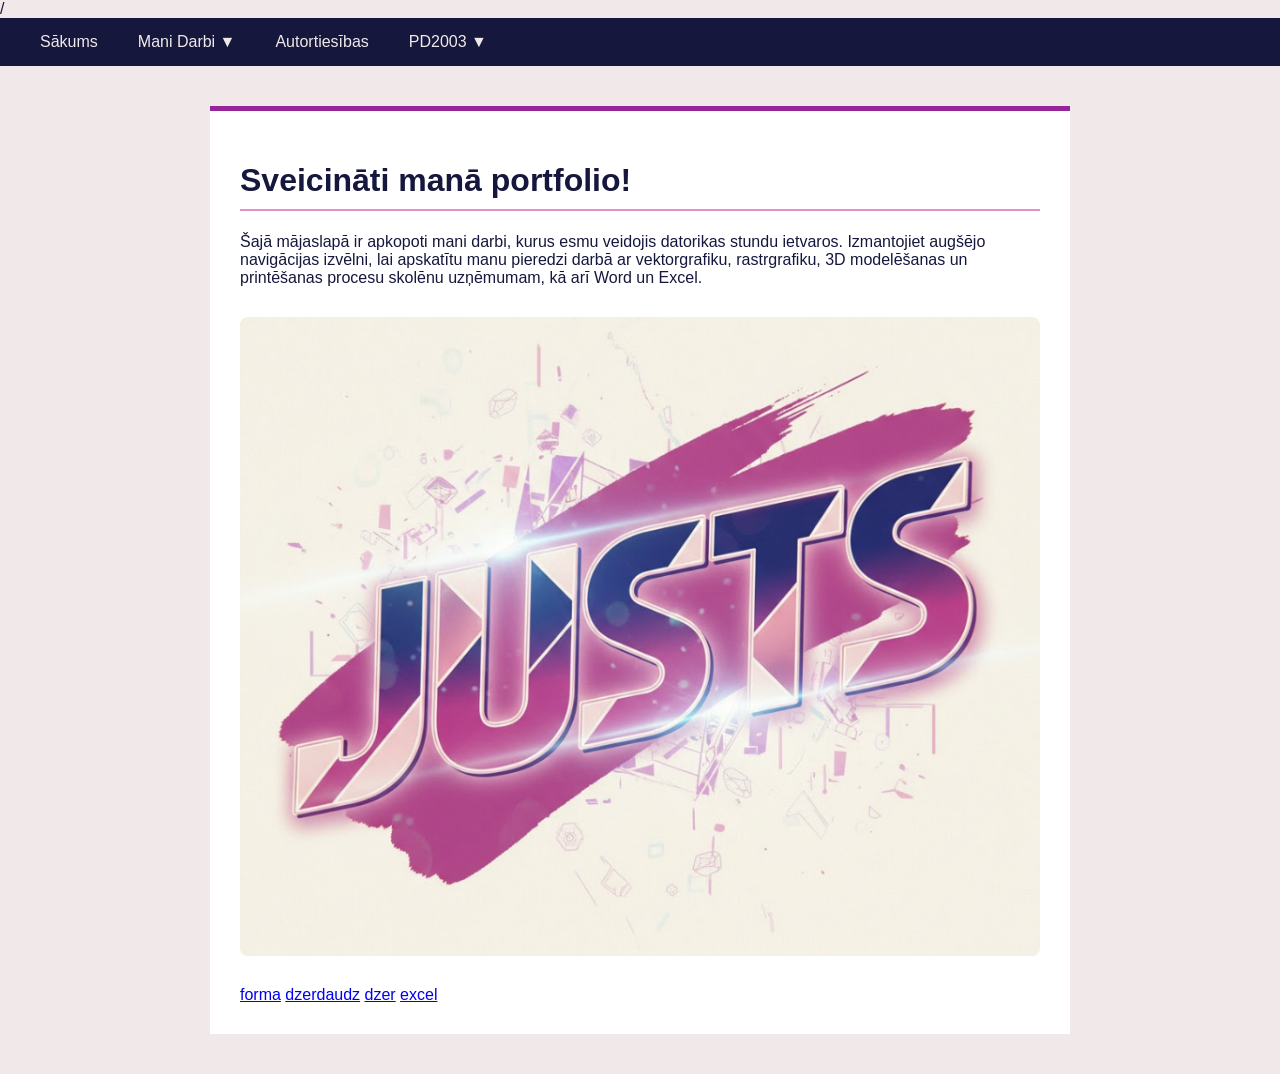
<file: index.html>
/<!DOCTYPE html>
<html lang="lv">
<head>
    <meta charset="UTF-8">
    <meta name="viewport" content="width=device-width, initial-scale=1.0">
    <title>Sākums | Mans Datorikas Portfolio</title>
    <link rel="stylesheet" href="style.css">
</head>
<body>

<nav>
        <ul>
            <li><a href="index.html">Sākums</a></li>
            <li class="dropdown">
                <a href="#">Mani Darbi ▼</a>
                <div class="dropdown-content">
                    <a href="inkscape.html">1. Inkscape grafika</a>
                    <a href="gimp.html">2. GIMP apstrāde</a>
                    <a href="3d-projekts.html">3. 3D Kubs "Sparģelis"</a>
                    <a href="word.html">4. Teksta apstrāde (Word)</a>
                    <a href="excel.html">5. Datu apstrāde (Excel)</a>
                </div>
            </li>
              <li><a href="otrais.html">Autortiesības</a></li>
             <li class="dropdown"> 
                 <a href="#">PD2003 ▼</a>
                 <div class="dropdown-content">
                 <a href="skola.html">Skola</a>
                 <a href="baiti.html">Baiti</a>
                     </div>
             </li>
        </ul>
    </nav>

    <main>
        <h1>Sveicināti manā portfolio!</h1>
        <p>Šajā mājaslapā ir apkopoti mani darbi, kurus esmu veidojis datorikas stundu ietvaros. Izmantojiet augšējo navigācijas izvēlni, lai apskatītu manu pieredzi darbā ar vektorgrafiku, rastrgrafiku, 3D modelēšanas un printēšanas procesu skolēnu uzņēmumam, kā arī Word un Excel.</p>
        
        <div style="text-align: center; margin: 20px 0;">
    <img src="images/image_2026-03-18_212314975.png" alt="Vārds" style="max-width: 100%; height: auto; border-radius: 8px;">
</div>
        <a href="forma.html">forma</a>
        <a href="dzerdaudz.html">dzerdaudz</a>
        <a href="dzer.html">dzer</a>
        <a href="images/excelKD2026_pabeigts.xlsx" download>excel</a>
    </main>

</body>
</html>
</file>
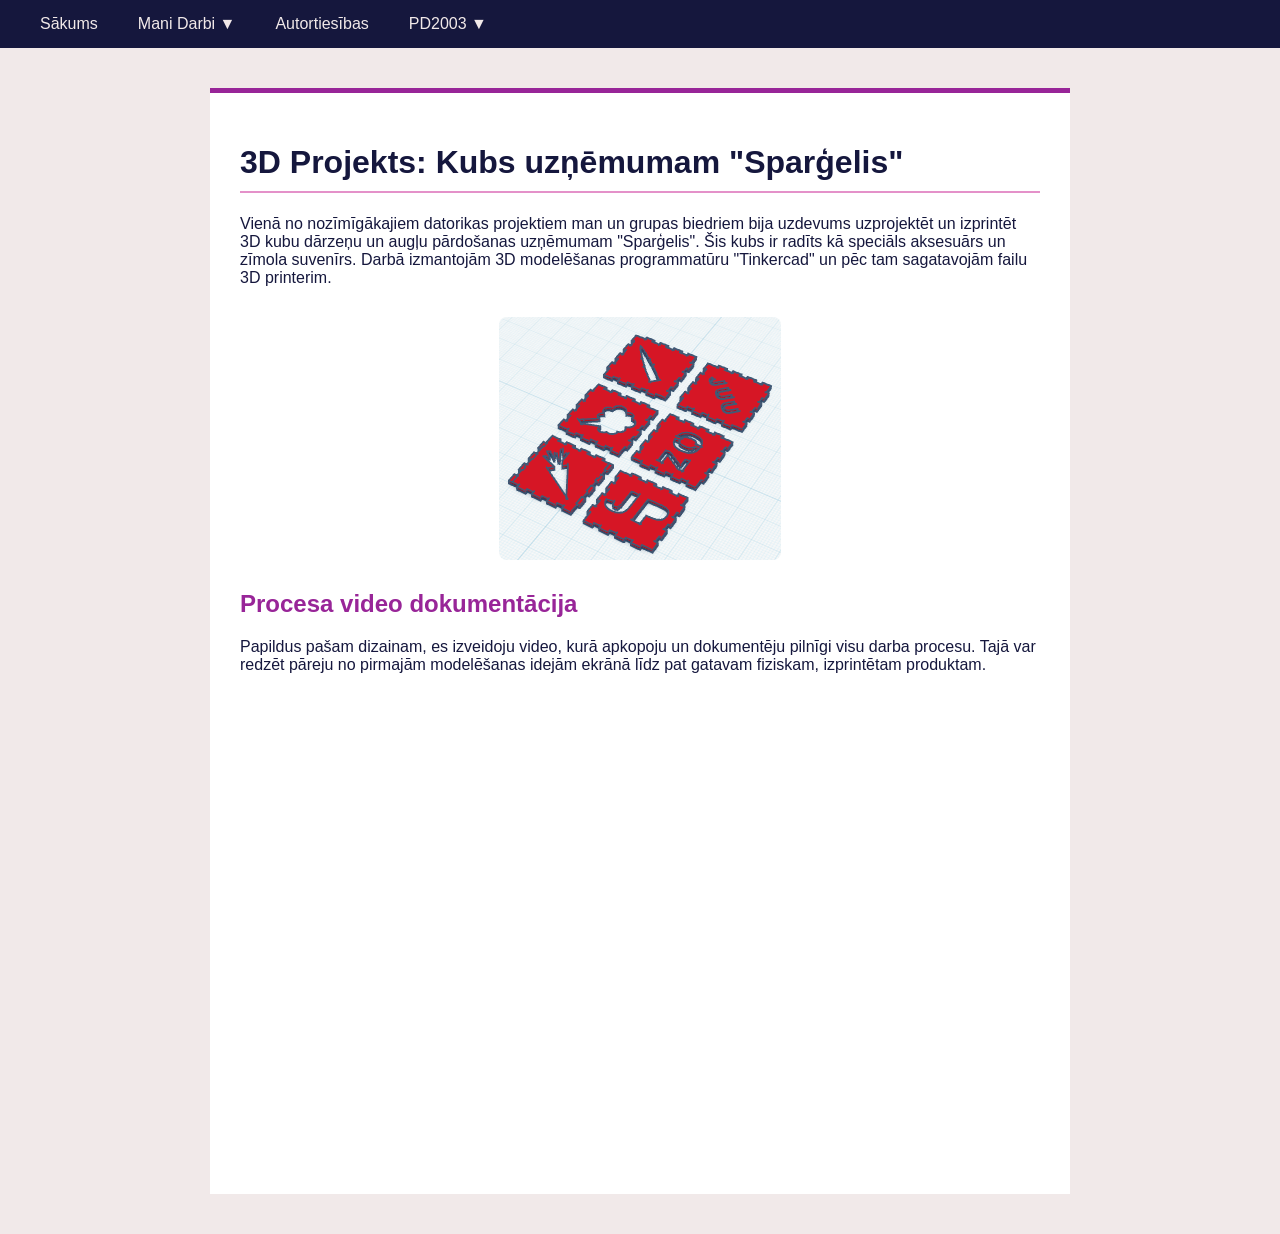
<file: 3d-projekts.html>
<!DOCTYPE html>
<html lang="lv">
<head>
    <meta charset="UTF-8">
    <meta name="viewport" content="width=device-width, initial-scale=1.0">
    <title>3D Projekts | Mans Datorikas Portfolio</title>
    <link rel="stylesheet" href="style.css">
</head>
<body>

<nav>
        <ul>
            <li><a href="index.html">Sākums</a></li>
            <li class="dropdown">
                <a href="#">Mani Darbi ▼</a>
                <div class="dropdown-content">
                    <a href="inkscape.html">1. Inkscape grafika</a>
                    <a href="gimp.html">2. GIMP apstrāde</a>
                    <a href="3d-projekts.html">3. 3D Kubs "Sparģelis"</a>
                    <a href="word.html">4. Teksta apstrāde (Word)</a>
                    <a href="excel.html">5. Datu apstrāde (Excel)</a>
                </div>
            </li>
              <li><a href="otrais.html">Autortiesības</a></li>
                  <li class="dropdown"> 
                 <a href="#">PD2003 ▼</a>
                 <div class="dropdown-content">
                 <a href="skola.html">Skola</a>
                 <a href="baiti.html">Baiti</a>
                     </div>
             </li>
        </ul>
    </nav>

    <main>
        <h1>3D Projekts: Kubs uzņēmumam "Sparģelis"</h1>
        <p>Vienā no nozīmīgākajiem datorikas projektiem man un grupas biedriem bija uzdevums uzprojektēt un izprintēt 3D kubu dārzeņu un augļu pārdošanas uzņēmumam "Sparģelis". Šis kubs ir radīts kā speciāls aksesuārs un zīmola suvenīrs. Darbā izmantojām 3D modelēšanas programmatūru "Tinkercad" un pēc tam sagatavojām failu 3D printerim.</p>
        
                    <div style="text-align: center; margin: 20px 0;">
    <img src="images/image_2026-03-18_201516150.png" alt="Kuba skaldnes" style="max-width: 100%; height: auto; border-radius: 8px;">
</div>
        <h2>Procesa video dokumentācija</h2>
        <p>Papildus pašam dizainam, es izveidoju video, kurā apkopoju un dokumentēju pilnīgi visu darba procesu. Tajā var redzēt pāreju no pirmajām modelēšanas idejām ekrānā līdz pat gatavam fiziskam, izprintētam produktam.</p>

  
        <div class="video-container">
    <iframe src="https://www.youtube.com/embed/SklRzxZLgZM?si=HY-MJ5q-MjUDjs78" 
            title="YouTube video player" 
            frameborder="0" 
            allow="accelerometer; autoplay; clipboard-write; encrypted-media; gyroscope; picture-in-picture" 
            allowfullscreen>
    </iframe>
</div>
    </main>

</body>
</html>
</file>
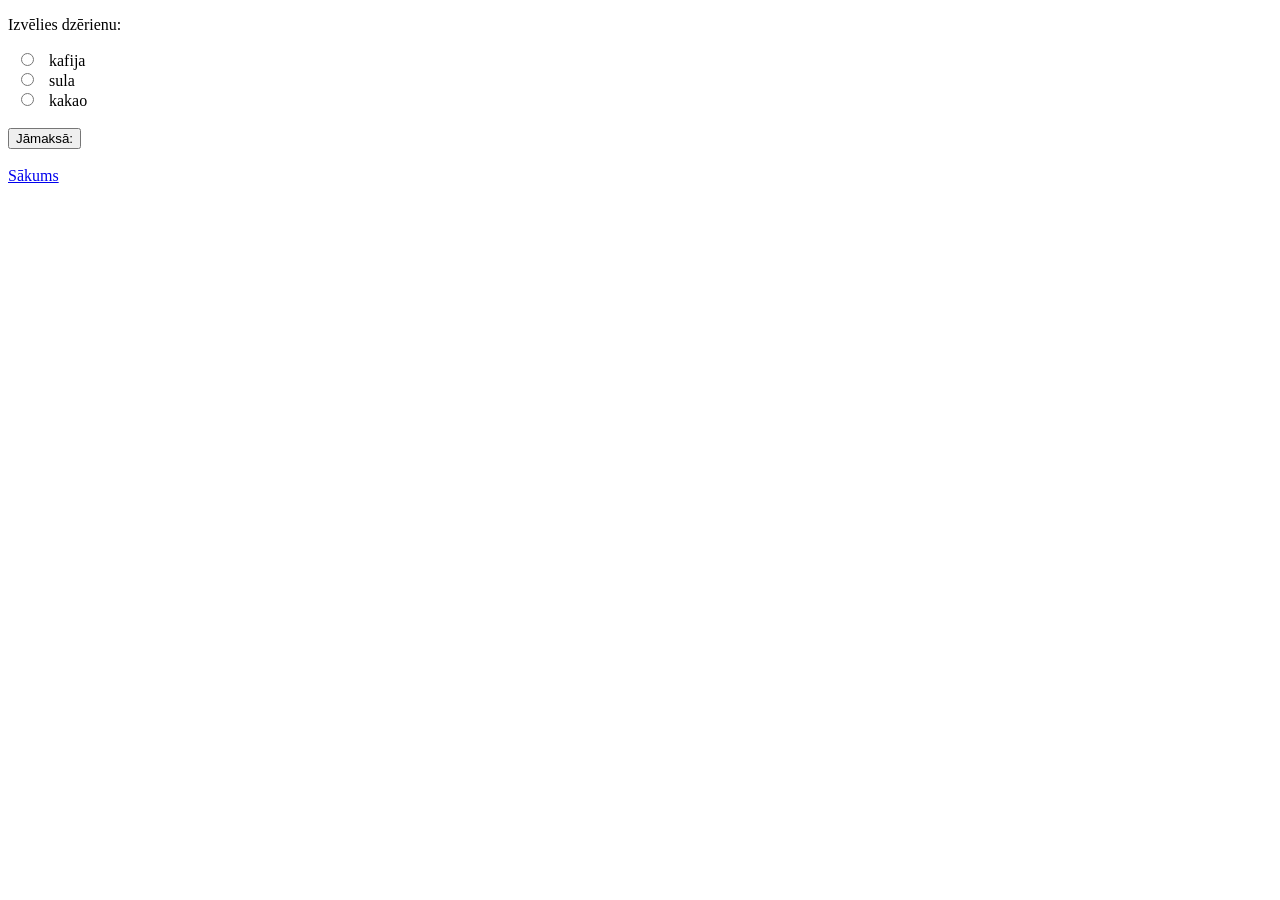
<file: dzer.html>
<!DOCTYPE html>
<html>
<head>
</head>
<body>
    <script>
        function maksa(){
            let dz = document.getElementsByName('drink');
            for(let i = 0; i < dz.length; i++) {
                if(dz[i].checked)
                    document.getElementById("cena").innerHTML = dz[i].value;
            }
        }
    </script>

    <p>Izvēlies dzērienu:</p>
    <form>
        &nbsp; 
        <input type="radio" id="kafija" name="drink" value="3.60">
        &nbsp; 
        <label for="kafija">kafija</label>
        <br>
        &nbsp; 
        <input type="radio" id="sula" name="drink" value="2.50">
        &nbsp; 
        <label for="sula">sula</label>
        <br>
        &nbsp; 
        <input type="radio" id="kakao" name="drink" value="3.20">
        &nbsp; 
        <label for="kakao">kakao</label>
        <br>
        <br>
        <input type="button" value="Jāmaksā:" onclick="maksa()"> <span id="cena"></span>
    </form>
    <br>
    <a href="index.html">Sākums</a>
</body>
</html>
</file>
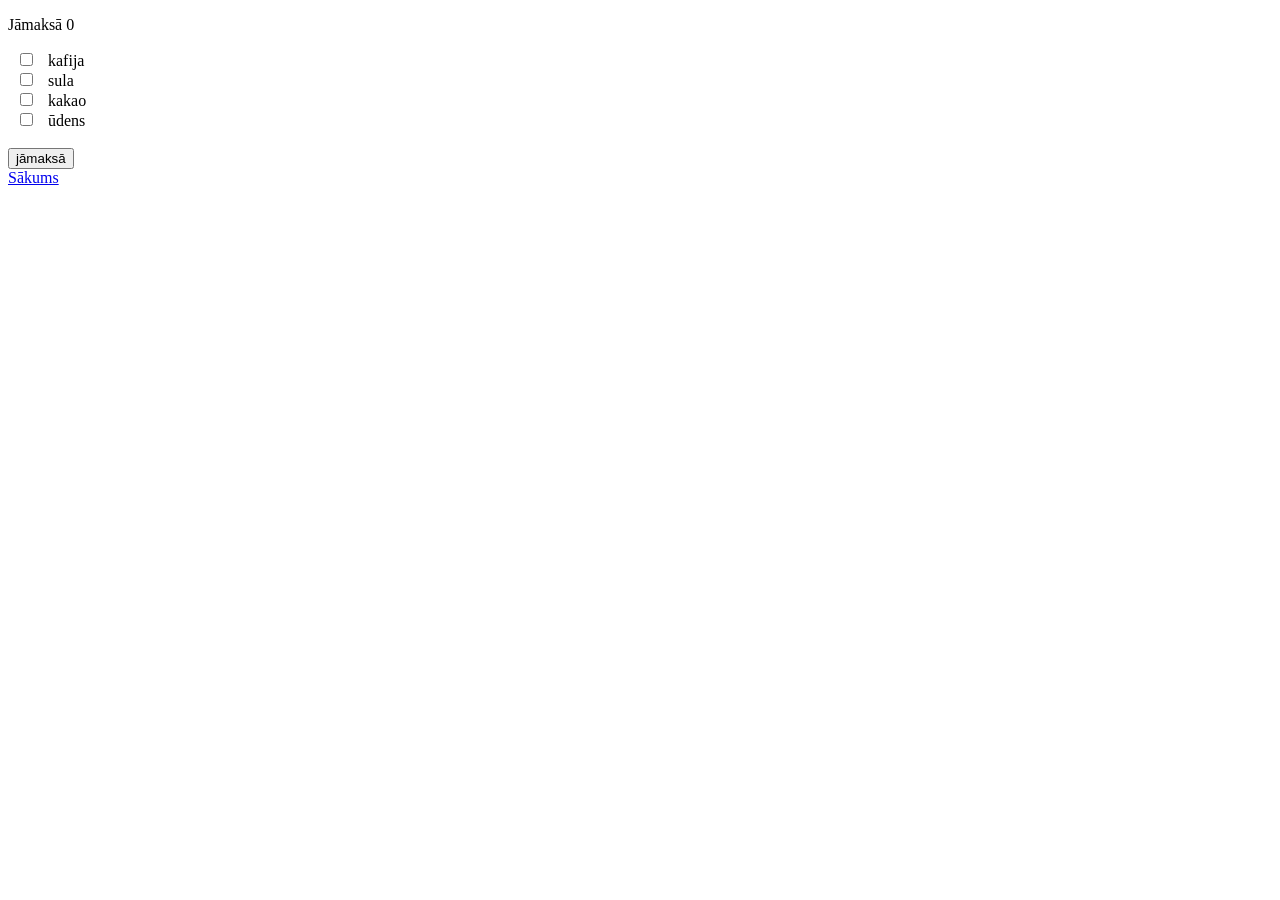
<file: dzerdaudz.html>
<!DOCTYPE html>
<html>
<head></head>
<body>
    <script>
        function maksa(){
            let dz = document.getElementsByTagName('input');
            let sum=0;
            for(i = 0; i < dz.length-1; i++) {
                if(dz[i].checked) sum+=Number(dz[i].value);
            }
            document.getElementById("maksa").innerHTML="Jāmaksā "+sum;
        }
    </script>

    <p id="maksa">Jāmaksā 0</p>
    <form>
        &nbsp; 
        <input type="checkbox" id="kafija" name="kafija" value="3.60">
        &nbsp; 
        <label for="kafija">kafija</label>
        <br>
        &nbsp; 
        <input type="checkbox" id="sula" name="sula" value="2.50">
        &nbsp; 
        <label for="sula">sula</label>
        <br>
        &nbsp; 
        <input type="checkbox" id="kakao" name="kakao" value="3.20">
        &nbsp; 
        <label for="kakao">kakao</label>
        <br>
       &nbsp; 
        <input type="checkbox" id="udens" name="udens" value="0.95">
        &nbsp; 
        <label for="udens">ūdens</label>
        <br>
        <br>
        <input type="button" id="poga" value="jāmaksā" onclick="maksa()">
    </form>
    <a href="index.html">Sākums</a>
</body>
</html>
</file>
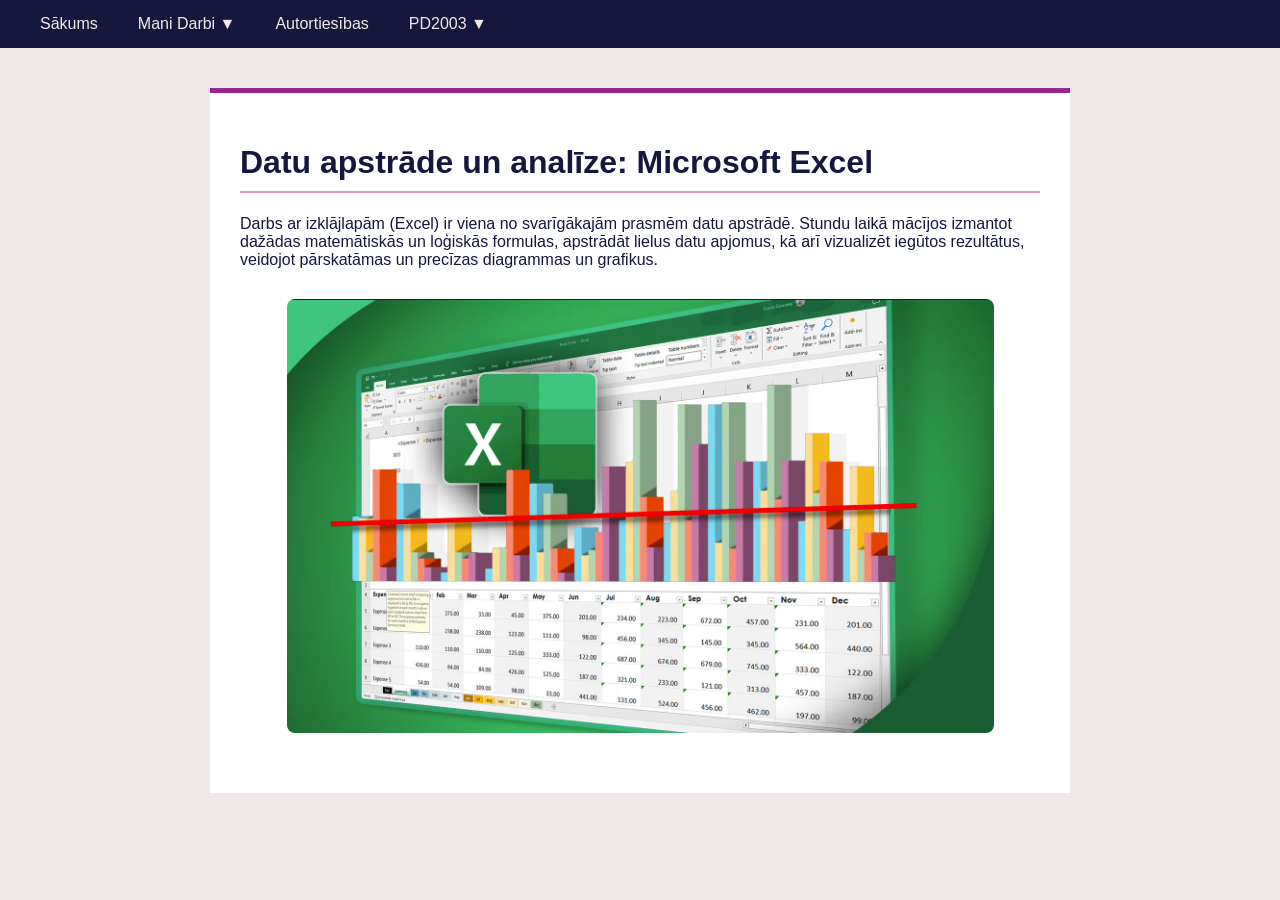
<file: excel.html>
<!DOCTYPE html>
<html lang="lv">
<head>
    <meta charset="UTF-8">
    <meta name="viewport" content="width=device-width, initial-scale=1.0">
    <title>Excel | Mans Datorikas Portfolio</title>
    <link rel="stylesheet" href="style.css">
</head>
<body>

    <nav>
        <ul>
            <li><a href="index.html">Sākums</a></li>
            <li class="dropdown">
                <a href="#">Mani Darbi ▼</a>
                <div class="dropdown-content">
                    <a href="inkscape.html">1. Inkscape grafika</a>
                    <a href="gimp.html">2. GIMP apstrāde</a>
                    <a href="3d-projekts.html">3. 3D Kubs "Sparģelis"</a>
                    <a href="word.html">4. Teksta apstrāde (Word)</a>
                    <a href="excel.html">5. Datu apstrāde (Excel)</a>
                </div>
            </li>
              <li><a href="otrais.html">Autortiesības</a></li>
                 <li class="dropdown"> 
                 <a href="#">PD2003 ▼</a>
                 <div class="dropdown-content">
                 <a href="skola.html">Skola</a>
                 <a href="baiti.html">Baiti</a>
                     </div>
             </li>
        </ul>
    </nav>

    <main>
        <h1>Datu apstrāde un analīze: Microsoft Excel</h1>
        <p>Darbs ar izklājlapām (Excel) ir viena no svarīgākajām prasmēm datu apstrādē. Stundu laikā mācījos izmantot dažādas matemātiskās un loģiskās formulas, apstrādāt lielus datu apjomus, kā arī vizualizēt iegūtos rezultātus, veidojot pārskatāmas un precīzas diagrammas un grafikus.</p>
        
        <div style="text-align: center; margin: 20px 0;">
    <img src="images/image_2026-03-18_210823774.png" alt="Animēts attēls" style="max-width: 100%; height: auto; border-radius: 8px;">
</div>
    </main>

</body>
</html>
</file>
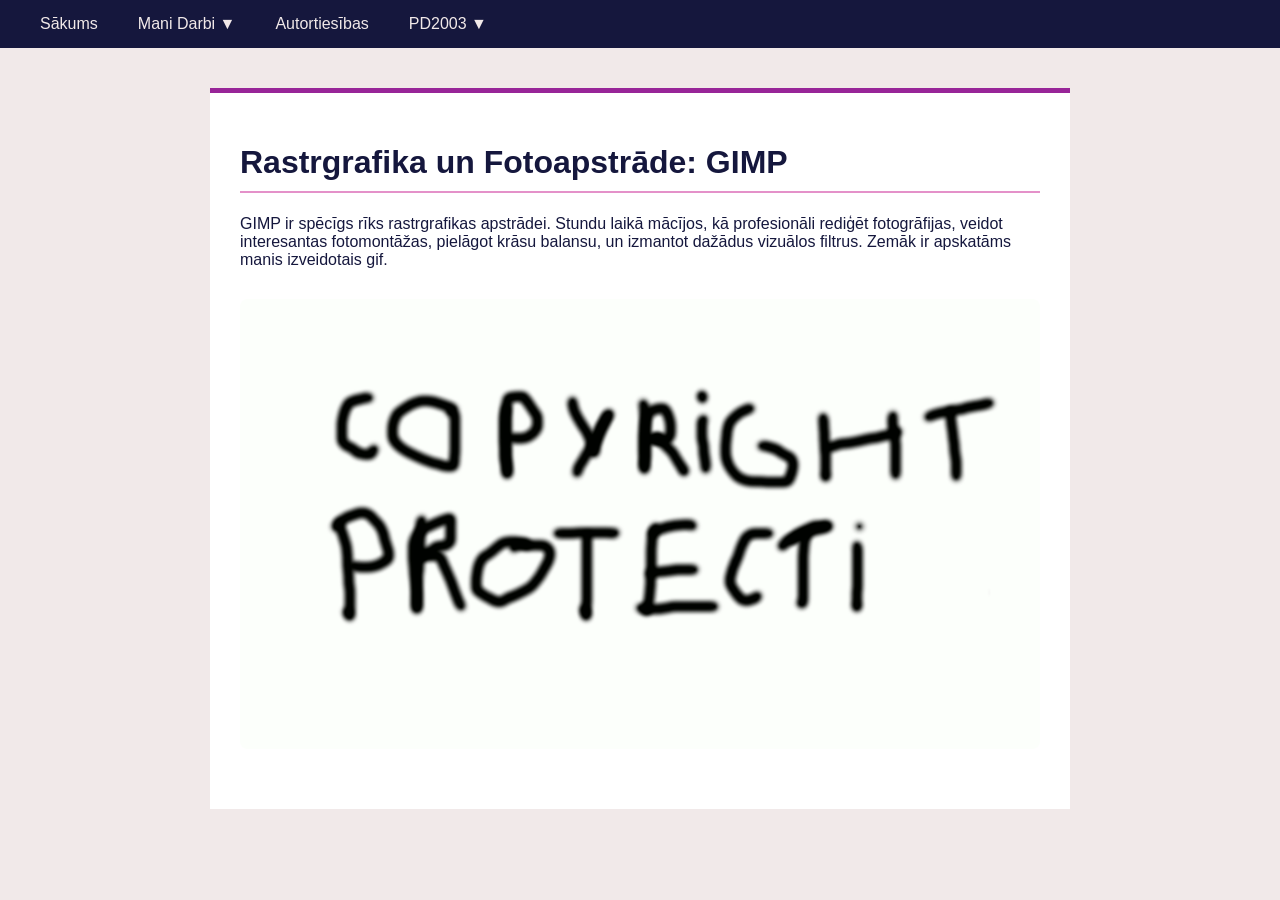
<file: gimp.html>
<!DOCTYPE html>
<html lang="lv">
<head>
    <meta charset="UTF-8">
    <meta name="viewport" content="width=device-width, initial-scale=1.0">
    <title>GIMP | Mans Datorikas Portfolio</title>
    <link rel="stylesheet" href="style.css">
</head>
<body>

<nav>
        <ul>
            <li><a href="index.html">Sākums</a></li>
            <li class="dropdown">
                <a href="#">Mani Darbi ▼</a>
                <div class="dropdown-content">
                    <a href="inkscape.html">1. Inkscape grafika</a>
                    <a href="gimp.html">2. GIMP apstrāde</a>
                    <a href="3d-projekts.html">3. 3D Kubs "Sparģelis"</a>
                    <a href="word.html">4. Teksta apstrāde (Word)</a>
                    <a href="excel.html">5. Datu apstrāde (Excel)</a>
                </div>
            </li>
              <li><a href="otrais.html">Autortiesības</a></li>
                <li class="dropdown"> 
                 <a href="#">PD2003 ▼</a>
                 <div class="dropdown-content">
                 <a href="skola.html">Skola</a>
                 <a href="baiti.html">Baiti</a>
                     </div>
             </li>
        </ul>
    </nav>

    <main>
        <h1>Rastrgrafika un Fotoapstrāde: GIMP</h1>
        <p>GIMP ir spēcīgs rīks rastrgrafikas apstrādei. Stundu laikā mācījos, kā profesionāli rediģēt fotogrāfijas, veidot interesantas fotomontāžas, pielāgot krāsu balansu, un izmantot dažādus vizuālos filtrus. Zemāk ir apskatāms manis izveidotais gif.</p>
        
<div style="text-align: center; margin: 20px 0;">
    <img src="images/ezgif-223c8e6a8e442fde.gif" alt="Animēts attēls" style="max-width: 100%; height: auto; border-radius: 8px;">
</div>
    </main>

</body>
</html>
</file>
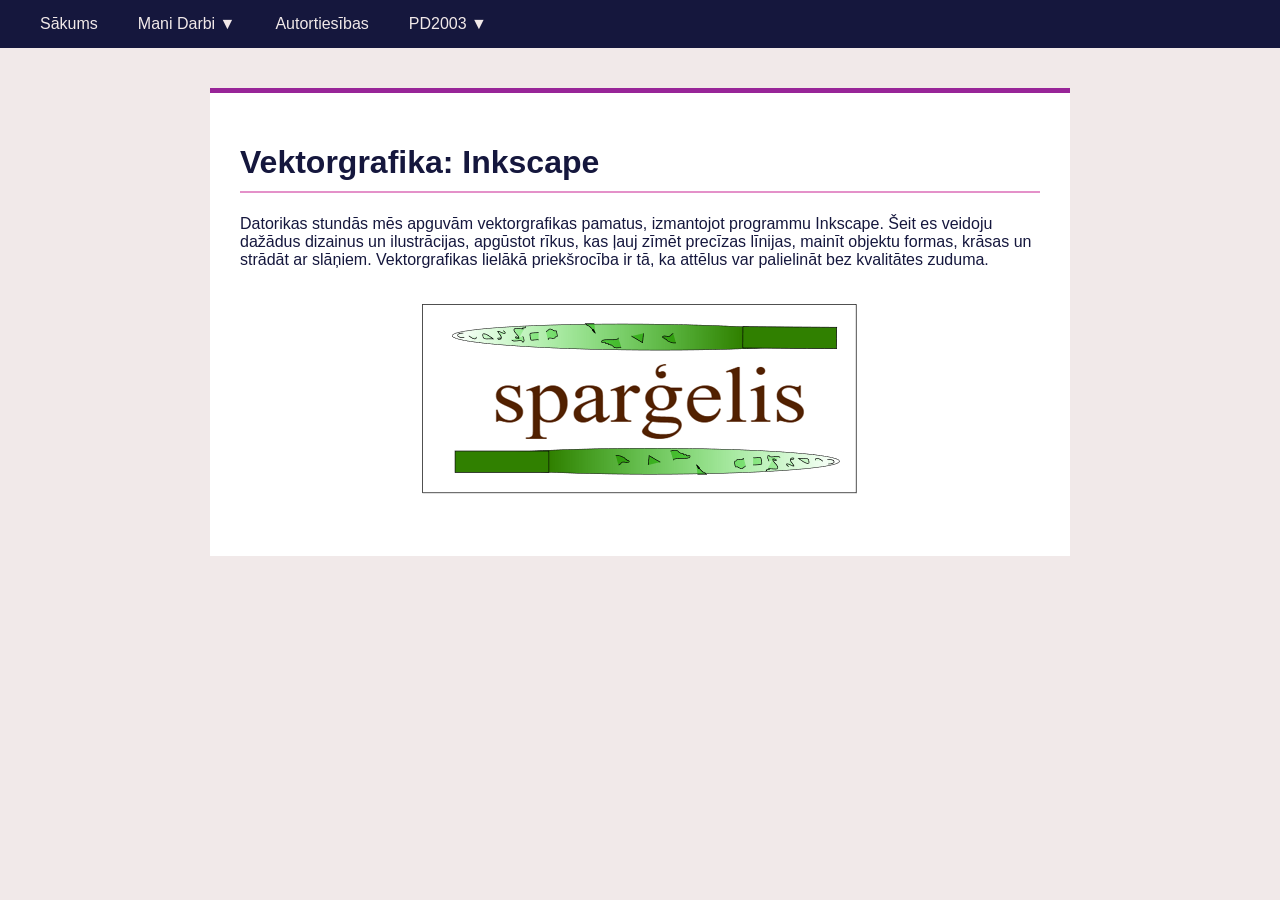
<file: inkscape.html>
<!DOCTYPE html>
<html lang="lv">
<head>
    <meta charset="UTF-8">
    <meta name="viewport" content="width=device-width, initial-scale=1.0">
    <title>Inkscape | Mans Datorikas Portfolio</title>
    <link rel="stylesheet" href="style.css">
</head>
<body>

<nav>
        <ul>
            <li><a href="index.html">Sākums</a></li>
            <li class="dropdown">
                <a href="#">Mani Darbi ▼</a>
                <div class="dropdown-content">
                    <a href="inkscape.html">1. Inkscape grafika</a>
                    <a href="gimp.html">2. GIMP apstrāde</a>
                    <a href="3d-projekts.html">3. 3D Kubs "Sparģelis"</a>
                    <a href="word.html">4. Teksta apstrāde (Word)</a>
                    <a href="excel.html">5. Datu apstrāde (Excel)</a>
                </div>
            </li>
              <li><a href="otrais.html">Autortiesības</a></li>
                 <li class="dropdown"> 
                 <a href="#">PD2003 ▼</a>
                 <div class="dropdown-content">
                 <a href="skola.html">Skola</a>
                 <a href="baiti.html">Baiti</a>
                     </div>
             </li>
        </ul>
    </nav>

    <main>
        <h1>Vektorgrafika: Inkscape</h1>
        <p>Datorikas stundās mēs apguvām vektorgrafikas pamatus, izmantojot programmu Inkscape. Šeit es veidoju dažādus dizainus un ilustrācijas, apgūstot rīkus, kas ļauj zīmēt precīzas līnijas, mainīt objektu formas, krāsas un strādāt ar slāņiem. Vektorgrafikas lielākā priekšrocība ir tā, ka attēlus var palielināt bez kvalitātes zuduma.</p>
        <div style="text-align: center; margin: 20px 0;">
    <img src="images/image_2026-03-20_184907532.png" alt="Animēts attēls" style="max-width: 100%; height: auto; border-radius: 8px;">
</div>

    </main>

</body>
</html>
</file>
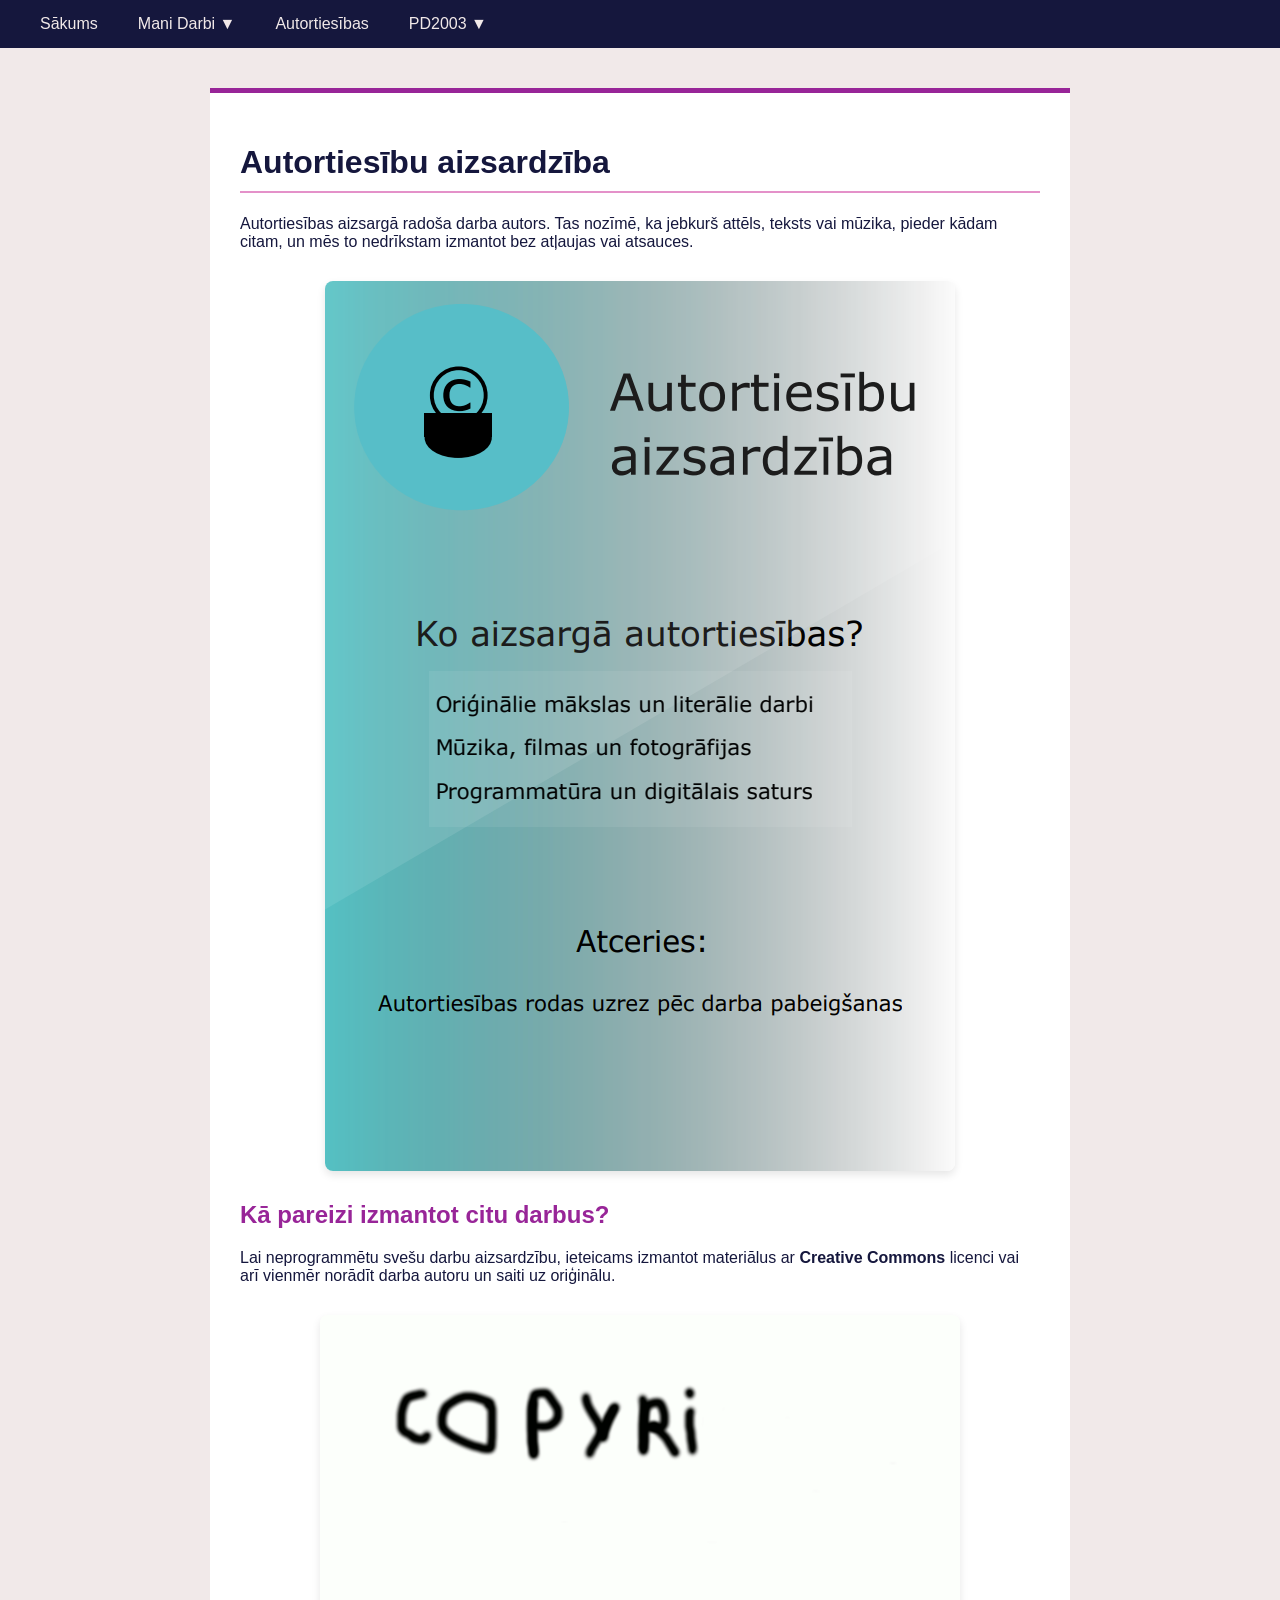
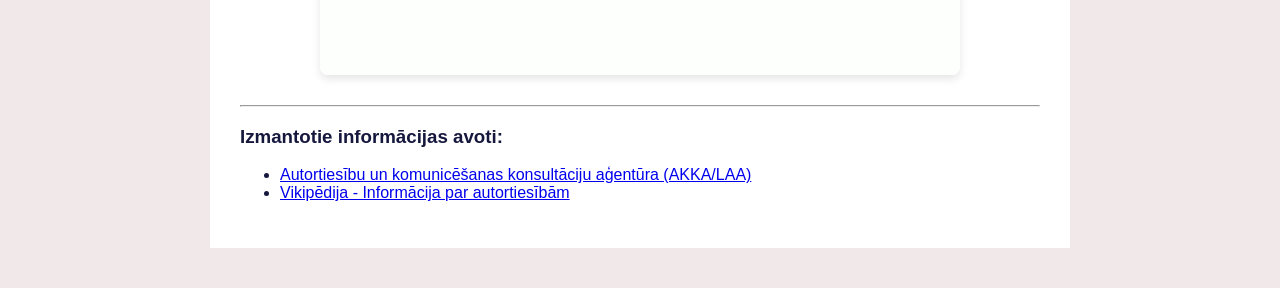
<file: otrais.html>
<!DOCTYPE html>
<html lang="lv">
<head>
    <meta charset="UTF-8">
    <meta name="viewport" content="width=device-width, initial-scale=1.0">
    <title>Autortiesības | Mans Portfolio</title>
    <link rel="stylesheet" href="style.css">
</head>
<body>

<nav>
    <ul>
        <li><a href="index.html">Sākums</a></li>
        <li class="dropdown">
            <a href="#">Mani Darbi ▼</a>
            <div class="dropdown-content">
                <a href="inkscape.html">1. Inkscape grafika</a>
                <a href="gimp.html">2. GIMP apstrāde</a>
                <a href="3d-projekts.html">3. 3D Kubs "Sparģelis"</a>
                <a href="word.html">4. Teksta apstrāde (Word)</a>
                <a href="excel.html">5. Datu apstrāde (Excel)</a>
            </div>
        </li>
        <li><a href="otrais.html">Autortiesības</a></li>
        <li class="dropdown"> 
                 <a href="#">PD2003 ▼</a>
                 <div class="dropdown-content">
                 <a href="skola.html">Skola</a>
                 <a href="baiti.html">Baiti</a>
                     </div>
             </li>
    </ul>
</nav>

<main>
    <h1>Autortiesību aizsardzība</h1>
    
    <p>Autortiesības aizsargā radoša darba autors. Tas nozīmē, ka jebkurš attēls, teksts vai mūzika, pieder kādam citam, un mēs to nedrīkstam izmantot bez atļaujas vai atsauces.</p>

    <div style="text-align: center; margin: 30px 0;">
        <img src="images/image_2026-03-18_195451625.png" alt="Plakāts" style="max-width: 80%; border-radius: 8px; box-shadow: 0 4px 8px rgba(0,0,0,0.1);">
    </div>

    <h2>Kā pareizi izmantot citu darbus?</h2>
    <p>Lai neprogrammētu svešu darbu aizsardzību, ieteicams izmantot materiālus ar <b>Creative Commons</b> licenci vai arī vienmēr norādīt darba autoru un saiti uz oriģinālu.</p>

    <div style="text-align: center; margin: 30px 0;">
        <img src="images/ezgif-223c8e6a8e442fde.gif" alt="Creative Commons" style="max-width: 80%; border-radius: 8px; box-shadow: 0 4px 8px rgba(0,0,0,0.1);">
    </div>

    <hr>
    
    <h3>Izmantotie informācijas avoti:</h3>
    <ul>
        <li><a href="https://www.autortiesibas.lv" target="_blank">Autortiesību un komunicēšanas konsultāciju aģentūra (AKKA/LAA)</a></li>
        <li><a href="https://lv.wikipedia.org/wiki/Autortiesības" target="_blank">Vikipēdija - Informācija par autortiesībām</a></li>
    </ul>
</main>

</body>
</html>
</file>
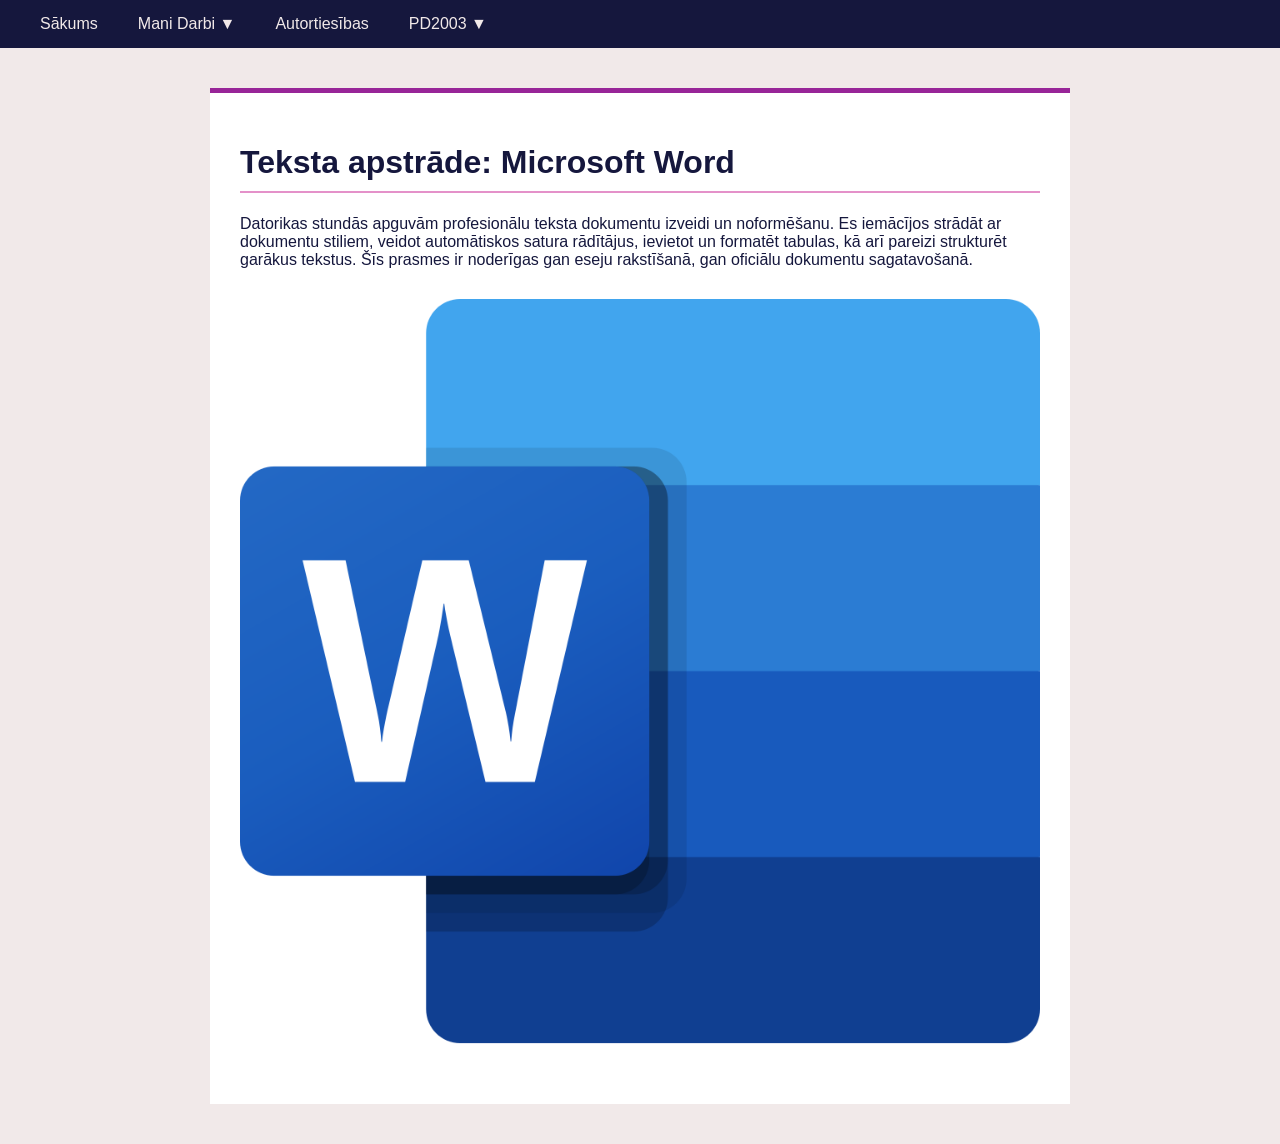
<file: word.html>
<!DOCTYPE html>
<html lang="lv">
<head>
    <meta charset="UTF-8">
    <meta name="viewport" content="width=device-width, initial-scale=1.0">
    <title>Word | Mans Datorikas Portfolio</title>
    <link rel="stylesheet" href="style.css">
</head>
<body>

    <nav>
        <ul>
            <li><a href="index.html">Sākums</a></li>
            <li class="dropdown">
                <a href="#">Mani Darbi ▼</a>
                <div class="dropdown-content">
                    <a href="inkscape.html">1. Inkscape grafika</a>
                    <a href="gimp.html">2. GIMP apstrāde</a>
                    <a href="3d-projekts.html">3. 3D Kubs "Sparģelis"</a>
                    <a href="word.html">4. Teksta apstrāde (Word)</a>
                    <a href="excel.html">5. Datu apstrāde (Excel)</a>
                </div>
            </li>
              <li><a href="otrais.html">Autortiesības</a></li>
        <li class="dropdown"> 
                 <a href="#">PD2003 ▼</a>
                 <div class="dropdown-content">
                 <a href="skola.html">Skola</a>
                 <a href="baiti.html">Baiti</a>
                     </div>
             </li>
        </ul>
    </nav>

    <main>
        <h1>Teksta apstrāde: Microsoft Word</h1>
        <p>Datorikas stundās apguvām profesionālu teksta dokumentu izveidi un noformēšanu. Es iemācījos strādāt ar dokumentu stiliem, veidot automātiskos satura rādītājus, ievietot un formatēt tabulas, kā arī pareizi strukturēt garākus tekstus. Šīs prasmes ir noderīgas gan eseju rakstīšanā, gan oficiālu dokumentu sagatavošanā.</p>
        
        <div style="text-align: center; margin: 20px 0;">
    <img src="images/image_2026-03-18_211511456.png" alt="Word logo" style="max-width: 100%; height: auto; border-radius: 8px;">
</div>
    </main>

</body>
</html>
</file>
<file: style.css>
body {
    font-family: sans-serif;
    margin: 0;
    background-color: #F1E9E9;
    color: #15173D;
}

nav {
    background-color: #15173D;
    padding: 0 20px; 
}

nav ul {
    list-style: none;
    margin: 0;
    padding: 0;
    display: flex;
    justify-content: flex-start; 
}

nav a {
    display: block;
    color: #F1E9E9;
    padding: 15px 20px;
    text-decoration: none;
}

nav a:hover {
    background-color: #982598;
}

.dropdown {
    position: relative;
}

.dropdown-content {
    display: none;
    position: absolute;
    background-color: #F1E9E9;
    min-width: 200px;
    border: 1px solid #E491C9;
    z-index: 10;
}

.dropdown-content a {
    color: #15173D;
}

.dropdown-content a:hover {
    background-color: #E491C9;
}

.dropdown:hover .dropdown-content {
    display: block;
}

main {
    max-width: 800px;
    margin: 40px auto;
    padding: 30px;
    background-color: #ffffff;
    border-top: 5px solid #982598;
}

h1 {
    color: #15173D;
    border-bottom: 2px solid #E491C9;
    padding-bottom: 10px;
}

h2 {
    color: #982598;
}

img {
    max-width: 100%;
    height: auto;
    display: block;   
    margin: 30px auto; 
    border-radius: 5px;
}
.video-container {
    position: relative;
    padding-bottom: 56.25%;
    height: 0;
    margin: 20px 0;
}

.video-container iframe {
    position: absolute;
    top: 0;
    left: 0;
    width: 100%;
    height: 100%;
}
</file>
